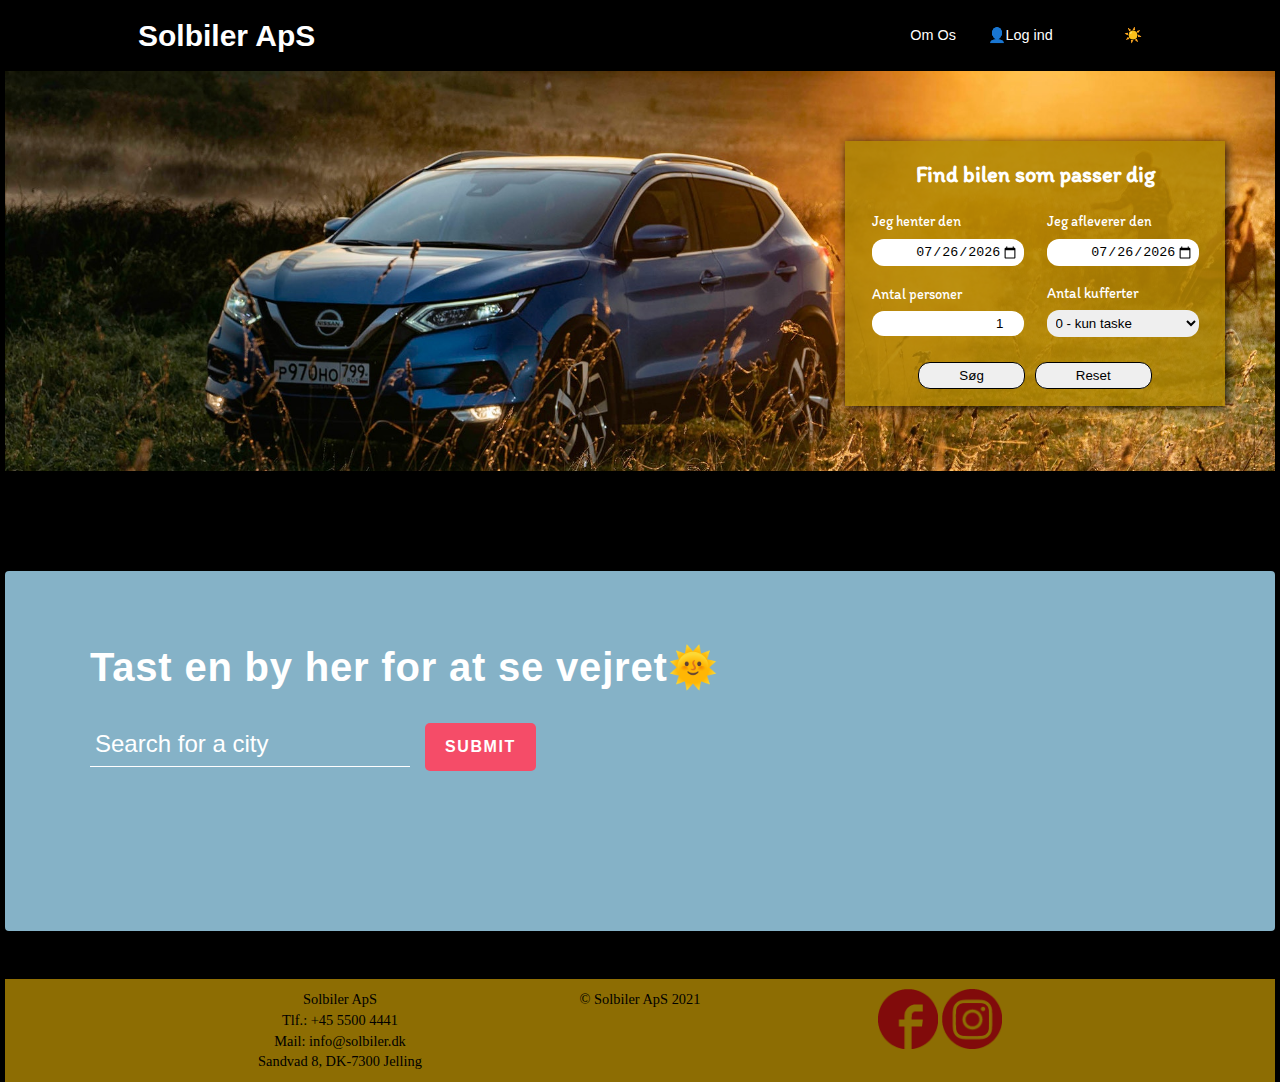
<file: index.html>
<!DOCTYPE html>
<html lang="da">

<head>
    <meta charset="utf-8">
    <meta name="viewport" content="width=device-width, initial-scale=1.0">
    <title>Lej en bil | Solbiler ApS</title>
    <link rel="preconnect" href="https://fonts.gstatic.com">
    <link href="https://fonts.googleapis.com/css2?family=Itim&display=swap" rel="stylesheet">
    <link rel="stylesheet" href="css/minstil.css">
</head>

<body class="wrapper">

    <section class="hoved_sektion">
        <div class="sidehoved">
            <div class="solbiler"> <a href="index.html">Solbiler ApS</a>
            </div> 
            <div class="omos">
                <a href="omos.html">Om Os</a>
            </div>
            <div class="login_symbol">
                <a href="#">👤Log ind</a>
            </div>
            <div class="container">
            <a id="theme-switcher" class="btn"></a>
            </div>
        </div>
    </section>


    <section class="billed_sektion">
        <form id="formular" class="formular" action="" method="">
            <h1 class="formular_overskrift">Find bilen som passer dig</h1>

            <div class="formular_felter">
                <div>
                    <label for="afhentning" class="etiket">Jeg henter den</label>
                    <input type="date" id="afhentning" required>
                </div>

                <div>
                    <label for="aflevering" class="etiket">Jeg afleverer den</label>
                    <input type="date" id="aflevering" required>
                </div>

                <div>
                    <label for="personer" class="etiket">Antal personer</label>
                    <input type="number" value="1" id="personer" max="7" min="1" required>
                </div>

                <div>
                    <label for="kufferter" class="etiket">Antal kufferter</label>
                    <select id="kufferter">
                        <option value="0">0 - kun taske</option>
                        <option value="1">1 kuffert</option>
                        <option value="2">2 kufferter</option>
                        <option value="3">3 kufferter</option>
                        <option value="4">4 kufferter</option>
                    </select>
                </div>
            </div>

            <div class="formular_knap">
                <button id="knap" class="knap" type="submit">Søg</button>
                <button id="resetknap" class="resetknap" type="reset">Reset</button>
            </div>
        </form>
    </section>

    <section class="bil_sektion" id="bil_sektion"></section>

    <template id="skabelon_output">
        <div class="bil">
            <img>
            <div class="bilMM"></div>
            <div class="bildetaljer">
                <div class="kategori">Kategori: </div>
                <div class="antalpersoner">Personer: </div>
                <div class="antalkufferter">Kufferter: </div>
                <div class="antaldageialt">Antal lejedage: </div>
            </div>
            <div class="prisogbook"> DKK
                <div class="lejeudgift">DKK: </div>
                <div class="lejeudgiftEuro">EUR: </div>
                <a href="#" class="booknu_knap">Book nu</a>
            </div>
        </div>
    </template>

    <div class="api">
        
      <section class="top-banner">
        <div class="containervejr">
          <h1 class="heading">Tast en by her for at se vejret🌞</h1>
          <form>
            <input type="text" placeholder="Search for a city" autofocus>
            <button type="submit">SUBMIT</button>
            <span class="msg"></span>
          </form>
        </div>
      </section>
      <section class="ajax-section">
        <div class="containervejr">
          <ul class="cities"></ul>
        </div>
      </section>
    </div>

    <footer>
        <div class="kontaktinfo">
            <div class="footertext">
                <a href="https://Solbiler.dk">Solbiler ApS
                </a>
                <p>
                    Tlf.: +45 5500 4441
                </p>
                <p>
                    Mail: info@solbiler.dk
                </p> 
                <p>
                    Sandvad 8, DK-7300 Jelling
                </p>
        </div>
            <div class="footertext">
                <p>
                    &copy; Solbiler ApS 2021
                </p>
            </div>
            <div class="footertext">
                <a href="#">
                    <img src="billeder/f_icon.png" alt="facebook">
                </a>
                <a href="#">
                    <img src="billeder/i_icon.png" alt="instagram">
                </a>
            </div>
       </div>
    </footer>

    <script src="js/javascript.js"></script>
</body>

</html>
</file>
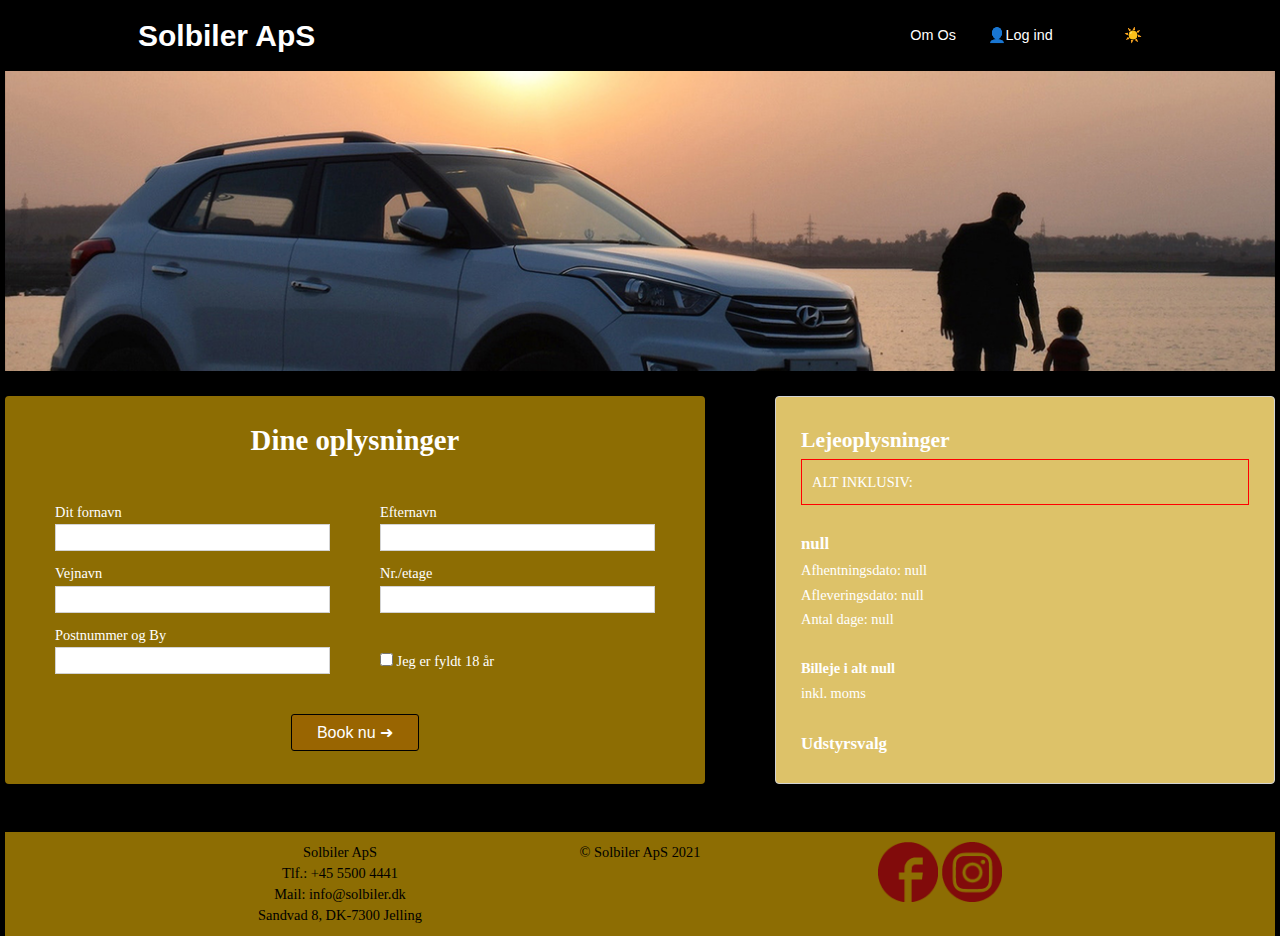
<file: kunde.html>
<!DOCTYPE html>
<html lang="da">

<head>
    <meta charset="utf-8">
    <meta name="viewport" content="width=device-width, initial-scale=1.0">
    <title>Dine oplysninger | Solbiler ApS</title>
    <link rel="stylesheet" href="css/kunde.css">
</head>

<body class="wrapper">


    <section class="hoved_sektion">
        <div class="sidehoved">
            <div class="solbiler"> <a href="index.html">Solbiler ApS</a>
            </div> 
            <div class="omos">
                <a href="omos.html">Om Os</a>
            </div>
            <div class="login_symbol">
                <a href="#">👤Log ind</a>
            </div>
            <div class="container">
            <a id="theme-switcher" class="btn"></a>
            </div>
        </div>
    </section>
   
    
    <div class="billed_sektion"></div>
    <div class="hovedindhold">
        <section class="udstyrssektion">
            <h1 class="overskrift">Dine oplysninger</h1>
            <form class="formular" id="formular">
                <div class="flexsektion">
                    <label>Dit fornavn</label><input type="text" id="fornavn" class="formfelt" tabindex="1" required>
                    <label>Vejnavn</label><input type="text" id="vejnavn" class="formfelt" tabindex="3" required>
                    <label>Postnummer og By</label><input type="text" list="pbliste" id="postnr" class="formfelt" style="width: 275px;" tabindex="5" required>
                </div>
                <div class="flexsektion">
                    <label>Efternavn</label><input type="text" id="efternavn" class="formfelt" tabindex="2" required>
                    <label>Nr./etage</label><input type="text" id="vejnr" class="formfelt" tabindex="4" required>
                    <label><input type="checkbox" class="checkboks" style="margin-top: 30px;" tabindex="6" required> Jeg er fyldt 18 år</label>
                </div>
                <button type="submit" class="videreknap" id="videreknap" tabindex="7">Book nu ➜</button>
            </form>
        </section>

        <datalist id="pbliste"></datalist>
        
        
        <aside id="lejeoplysninger" class="lejeoplysninger">
            <h2>Lejeoplysninger</h2>
            <div id="totalindhold" class="totalindhold">ALT INKLUSIV:</div>
        </aside>

    </div>
    <footer>
        <div class="kontaktinfo">
            <div class="footertext">
                <a href="https://Solbiler.dk">Solbiler ApS
                </a>
                <p>
                    Tlf.: +45 5500 4441
                </p>
                <p>
                    Mail: info@solbiler.dk
                </p> 
                <p>
                    Sandvad 8, DK-7300 Jelling
                </p>
        </div>
            <div class="footertext">
                <p>
                    &copy; Solbiler ApS 2021
                </p>
            </div>
            <div class="footertext">
                <a href="#">
                    <img src="billeder/f_icon.png" alt="facebook">
                </a>
                <a href="#">
                    <img src="billeder/i_icon.png" alt="instagram">
                </a>
            </div>
       </div>
</footer>
    <script src="js/kunde.js"></script>
</body>
</html>
</file>
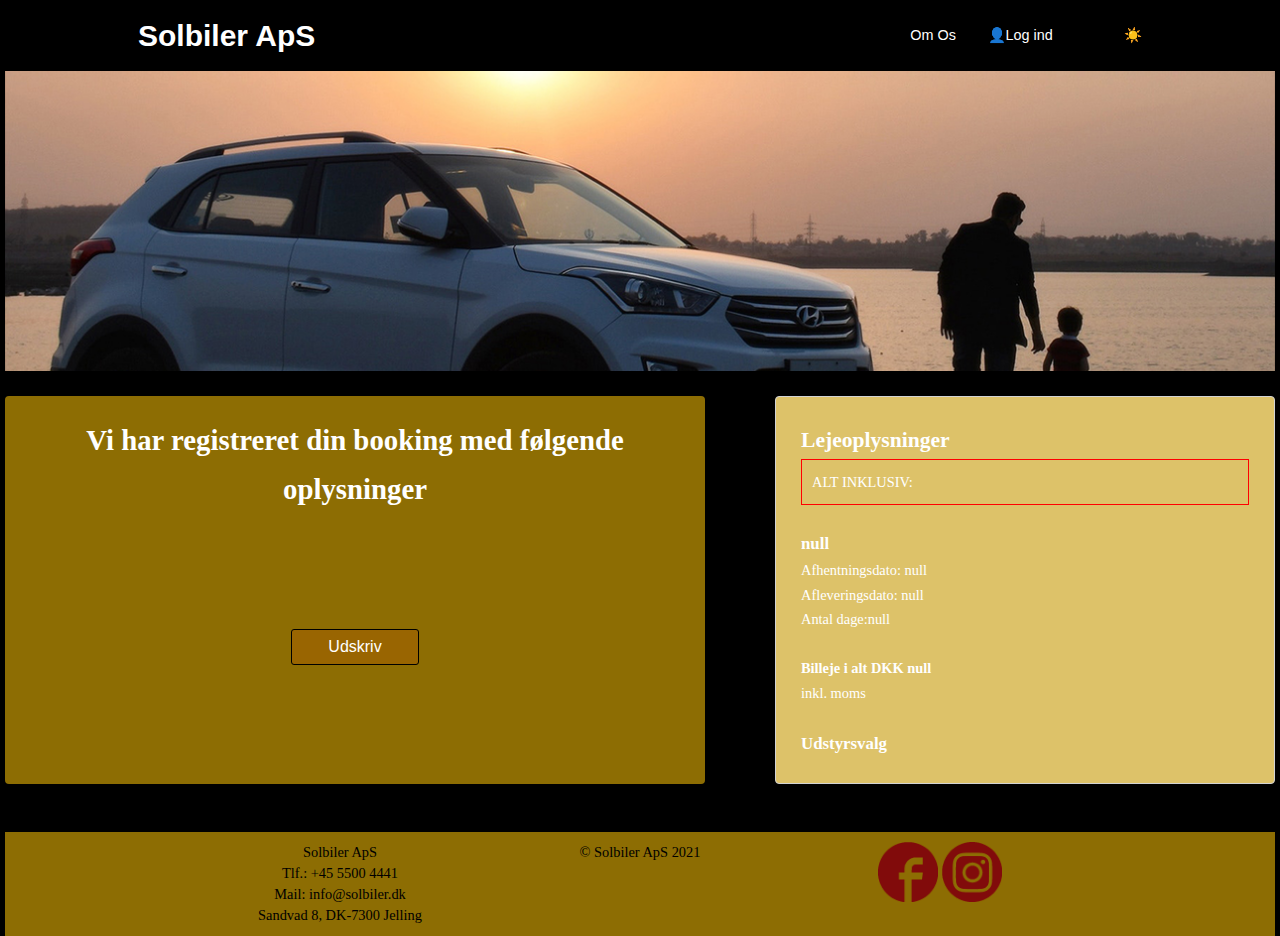
<file: kvittering.html>
<!DOCTYPE html>
<html lang="da">

<head>
    <meta charset="utf-8">
    <meta name="viewport" content="width=device-width, initial-scale=1.0">
    <title>Kvittering | Solbiler ApS</title>
    <link rel="stylesheet" href="css/kunde.css">
</head>

<body class="wrapper">
    <section class="hoved_sektion">
        <div class="sidehoved">
            <div class="solbiler"> <a href="index.html">Solbiler ApS</a>
            </div> 
            <div class="omos">
                <a href="omos.html">Om Os</a>
            </div>
            <div class="login_symbol">
                <a href="#">👤Log ind</a>
            </div>
            <div class="container">
            <a id="theme-switcher" class="btn"></a>
            </div>
        </div>
    </section>
   
    <div class="billed_sektion"></div>
    <div class="hovedindhold">
        <section class="udstyrssektion">
            <h1 class="overskrift">Vi har registreret din booking med følgende oplysninger</h1>
            <div class="formular" style="padding-top: 100px;flex-direction: column; align-content: center; justify-content: space-around;" id="stamopl">
                <button type="button" id="udskrivKnap" class="videreknap">Udskriv</button>
            </div>
        </section>

        <aside id="lejeoplysninger" class="lejeoplysninger">
            <h2>Lejeoplysninger</h2>
            <div id="totalindhold" class="totalindhold">ALT INKLUSIV:</div>
        </aside>

    </div>
    <footer>
        <div class="kontaktinfo">
            <div class="footertext">
                <a href="https://Solbiler.dk">Solbiler ApS
                </a>
                <p>
                    Tlf.: +45 5500 4441
                </p>
                <p>
                    Mail: info@solbiler.dk
                </p> 
                <p>
                    Sandvad 8, DK-7300 Jelling
                </p>
        </div>
            <div class="footertext">
                <p>
                    &copy; Solbiler ApS 2021
                </p>
            </div>
            <div class="footertext">
                <a href="#">
                    <img src="billeder/f_icon.png" alt="facebook">
                </a>
                <a href="#">
                    <img src="billeder/i_icon.png" alt="instagram">
                </a>
            </div>
       </div>
    </footer>
    <script src="js/kvittering.js"></script>

</body>
</html>
</file>
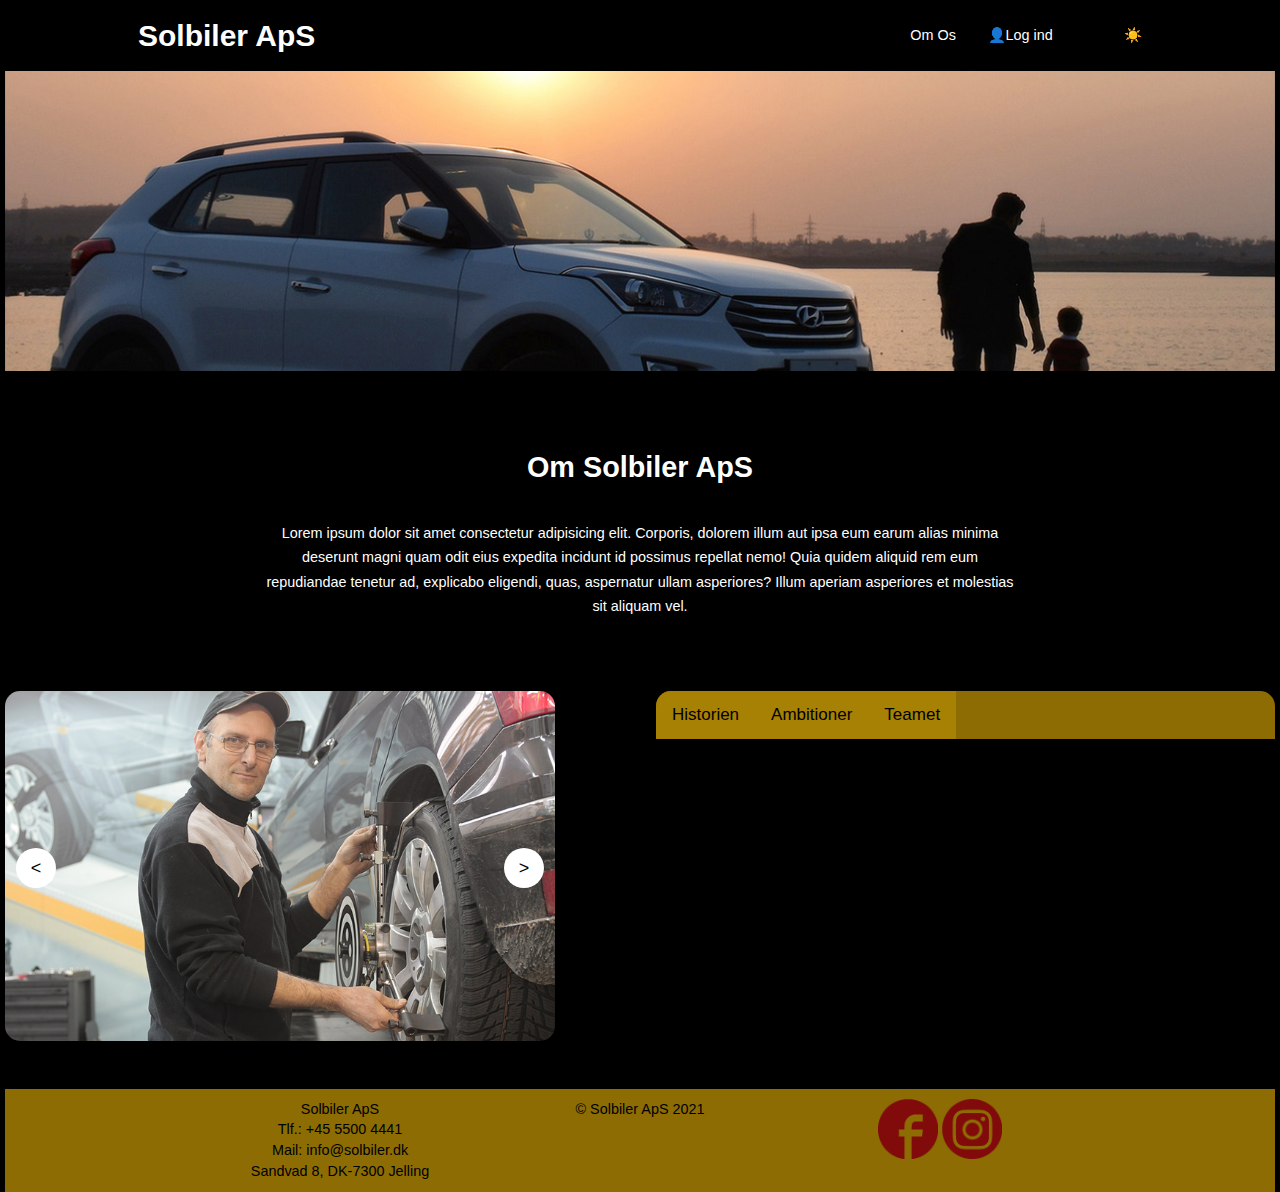
<file: omos.html>
<!DOCTYPE html>
<html lang="da">

<head>
    <meta charset="utf-8">
    <meta name="viewport" content="width=device-width, initial-scale=1.0">
    <title>Lej en bil | Solbiler ApS</title>
    <link rel="preconnect" href="https://fonts.gstatic.com">
    <link href="https://fonts.googleapis.com/css2?family=Itim&display=swap" rel="stylesheet">
    <link rel="stylesheet" href="css/omos.css">
</head>

<body class="wrapper">

    <section class="hoved_sektion">
        <div class="sidehoved">
            <div class="solbiler"> <a href="index.html">Solbiler ApS</a>
            </div> 
            <div class="omos">
                <a href="omos.html">Om Os</a>
            </div>
            <div class="login_symbol">
                <a href="#">👤Log ind</a>
            </div>
            <div class="container">
            <a id="theme-switcher" class="btn"></a>
            </div>
        </div>
    </section>
    <div class="billed_sektion"></div>
    <div class="omtext">
            <h1>
                Om Solbiler ApS
            </h1>
            <p>Lorem ipsum dolor sit amet consectetur adipisicing elit. Corporis, dolorem illum aut ipsa eum earum alias minima deserunt magni quam odit eius expedita incidunt id possimus repellat nemo! Quia quidem aliquid rem eum repudiandae tenetur ad, explicabo eligendi, quas, aspernatur ullam asperiores? Illum aperiam asperiores et molestias sit aliquam vel.
            </p>
        </div>
        
    <section class="content">
        
    <div class="aboutarticle">
         <article class="slider">
                <!-- slide 1 -->
            <div class="slide">
                <img
                src="billeder/pexels-andrea-piacquadio-3806288.jpg" alt=""/>
            </div>

            <!-- slide 2 -->
            <div class="slide">
                <img src="billeder/pexels-bruno-ticianelli-1042442.jpg" alt="" />
            </div>

            <!-- slide 3 -->
            <div class="slide">
                <img src="billeder/pexels-dominika-roseclay-1252500 (1).jpg" alt="" />
            </div>

            <!-- slide 4 -->
            <div class="slide">
                <img src="billeder/pexels-fauxels-3184465.jpg" alt="" />
            </div>

            <!-- slide 5 -->
            <div class="slide">
                <img src="billeder/pexels-sergey-filippov-8766145.jpg" alt="" />
            </div>
        
        

            <!-- Control buttons -->
            <button class="btn btn-next">˃</button>
            <button class="btn btn-prev">˂</button>
        </article>

        <article class="articletabs">
            <div class="tab">
                <button class="tablinks" onclick="openCity(event, 'Historien')">Historien</button>
                <button class="tablinks" onclick="openCity(event, 'Ambitioner')">Ambitioner</button>
                <button class="tablinks" onclick="openCity(event, 'Teamet')">Teamet</button>
            </div>

            <div id="Historien" class="tabcontent">
                <h3>Historien</h3>
                <p>Say cheese lancashire feta. Cottage cheese camembert de normandie manchego cheese triangles dolcelatte cheddar cheese and biscuits jarlsberg. St. agur blue cheese cheesecake babybel squirty cheese st. agur blue cheese cheese triangles manchego macaroni cheese. St. agur blue cheese smelly cheese jarlsberg fondue bavarian bergkase squirty cheese.</p>
            </div>
            <div id="Ambitioner" class="tabcontent">
                <h3>Ambitioner</h3>
                <p>Lorem ipsum dolor sit amet consectetur adipisicing elit. Corporis, dolorem illum aut ipsa eum earum alias minima deserunt magni quam odit eius expedita incidunt id possimus repellat nemo! Quia quidem aliquid rem eum repudiandae tenetur ad, explicabo eligendi, quas, aspernatur ullam asperiores? Illum aperiam asperiores et molestias sit aliquam vel.</p>
            </div>
            <div id="Teamet" class="tabcontent">
                <h3>Teamet</h3>
                <p>Tiramisu caramels cupcake jujubes jelly biscuit. Lemon drops halvah candy shortbread liquorice. Dragée pudding tart tiramisu marzipan powder dragée sweet roll. Biscuit cupcake apple pie brownie gummi bears macaroon. Icing macaroon lemon drops tootsie roll marshmallow toffee candy canes liquorice. Croissant candy canes soufflé sweet roll sweet. Jelly tiramisu croissant topping dessert. Chocolate cake cake apple pie jelly beans tiramisu. Fruitcake gingerbread marzipan fruitcake chocolate topping donut macaroon danish. Macaroon candy sweet roll jujubes apple pie bear claw jelly pudding. Carrot cake topping marshmallow pie muffin halvah carrot cake chocolate bar ice cream. Macaroon jelly fruitcake fruitcake croissant carrot cake ice cream. Jelly beans jujubes powder pastry cheesecake.</p>
            </div>
         </article>
        
    </div>

    </section>
    
   

    <footer>
        <div class="kontaktinfo">
            <div class="footertext">
                <a href="https://Solbiler.dk">Solbiler ApS
                </a>
                <p>
                    Tlf.: +45 5500 4441
                </p>
                <p>
                    Mail: info@solbiler.dk
                </p> 
                <p>
                    Sandvad 8, DK-7300 Jelling
                </p>
        </div>
            <div class="footertext">
                <p>
                    &copy; Solbiler ApS 2021
                </p>
            </div>
            <div class="footertext">
                <a href="#">
                    <img src="billeder/f_icon.png" alt="facebook">
                </a>
                <a href="#">
                    <img src="billeder/i_icon.png" alt="instagram">
                </a>
            </div>
       </div>
    </footer>

    <script src="js/omos.js"></script>
</body>

</html>
</file>
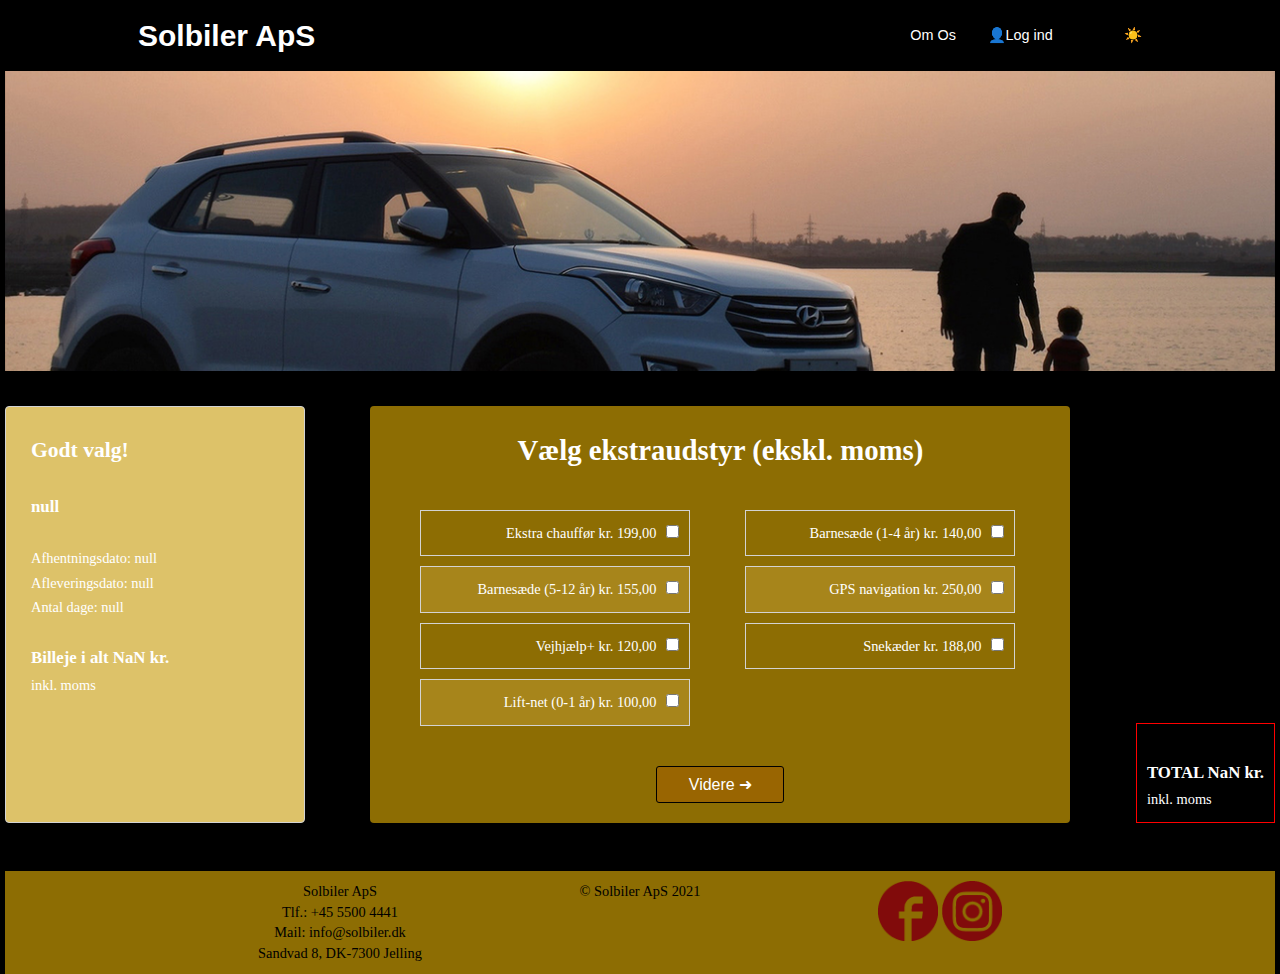
<file: udstyr.html>
<!DOCTYPE html>
<html lang="da">

<head>
    <meta charset="utf-8">
    <meta name="viewport" content="width=device-width, initial-scale=1.0">
    <title>Valg af udstyr | Solbiler ApS</title>
    <link rel="stylesheet" href="css/udstyr.css">
</head>

<body class="wrapper">

    <section class="hoved_sektion">
        <div class="sidehoved">
            <div class="solbiler"> <a href="index.html">Solbiler ApS</a>
            </div> 
            <div class="omos">
                <a href="omos.html">Om Os</a>
            </div>
            <div class="login_symbol">
                <a href="#">👤Log ind</a>
            </div>
            <div class="container">
            <a id="theme-switcher" class="btn"></a>
            </div>
        </div>
    </section>
       
    <div class="billed_sektion"></div>
    <div class="hovedindhold">
        <aside id="lejeoplysninger" class="lejeoplysninger">
            <h2>Godt valg!</h2>
        </aside>
        <section class="udstyrssektion">
            <h1>Vælg ekstraudstyr (ekskl. moms)</h1>
            <form class="formular" id="formular" action="kunde.html">
                <div class="flexsektion">
                    <label>Ekstra chauffør kr. 199,00<input type="checkbox" data-udstyr="Ekstra chauffør" class="checkboks" value="199.00"></label>
                    <label>Barnesæde (5-12 år) kr. 155,00<input type="checkbox" data-udstyr="Barnesæde (5-12 år)" class="checkboks" value="155.00"></label>
                    <label>Vejhjælp+ kr. 120,00<input type="checkbox" class="checkboks" data-udstyr="Vejhjælp+" value="120.00"></label>
                    <label>Lift-net (0-1 år) kr. 100,00<input type="checkbox" class="checkboks" data-udstyr="Lift-net (0-1 år)" value="100.00"></label>
                </div>
                <div class="flexsektion">
                    <label>Barnesæde (1-4 år) kr. 140,00<input type="checkbox" data-udstyr="Barnesæde (1-4 år)" class="checkboks" value="140.00"></label>
                    <label>GPS navigation kr. 250,00<input type="checkbox" data-udstyr="GPS navigation" class="checkboks" value="250.00"></label>
                    <label>Snekæder kr. 188,00<input type="checkbox" data-udstyr="Snekæder" class="checkboks" value="188.00"></label>
                </div>
                  <button class="videreknap">Videre ➜</button>
            </form>
        </section>
        <aside id="totaldkk" class="totaldkk">
            <div id="totalindhold" class="totalindhold">ALT INKLUSIV:</div>
        </aside>
    </div>
<footer>
        <div class="kontaktinfo">
            <div class="footertext">
                <a href="https://Solbiler.dk">Solbiler ApS
                </a>
                <p>
                    Tlf.: +45 5500 4441
                </p>
                <p>
                    Mail: info@solbiler.dk
                </p> 
                <p>
                    Sandvad 8, DK-7300 Jelling
                </p>
        </div>
            <div class="footertext">
                <p>
                    &copy; Solbiler ApS 2021
                </p>
            </div>
            <div class="footertext">
                <a href="#">
                    <img src="billeder/f_icon.png" alt="facebook">
                </a>
                <a href="#">
                    <img src="billeder/i_icon.png" alt="instagram">
                </a>
            </div>
       </div>
</footer>

    <script src="js/udstyr.js"></script>
</body>
</html>
</file>
<file: css/minstil.css>
/* Basic CSS reset */

*, :after, :before {
    margin: 0;
    padding: 0;
    border: 0;
    box-sizing: border-box;
}

:root {
    --bg_main: #85b2c7;
    --text_light: #fff;
    --text_med: #53627c;
    --text_dark: #1e2432;
    --red: #f54c68;
    --darkred: #c3112d;
    --orange: #ff8c00;
  }

html {
    font-size: 100%;
}

/* You start your css below */

.wrapper {
    max-width: 1280px;
    margin: 0 auto;
    padding: 0 5px;
    font-size: 0.9rem;
    background-color: rgb(254, 255, 203);
    color: #333;
    line-height: 1.7;
    transition: 0.2s ease-in-out;
}

.hoved_sektion {
    padding: 10px;
    max-width: 1024px;
    margin: 0 auto;
    
    
}

.sidehoved {
    display: grid; 
    grid-auto-rows: 1fr; 
    grid-template-columns: 2fr 0.2fr 0.2fr 0.2fr; 
    grid-template-rows: 1fr; 
    gap: 0em 0em; 
    grid-template-areas: 
      "solbiler omos login_symbol container"; 
      align-items: center;
    font-family: -apple-system, BlinkMacSystemFont, 'Segoe UI', Roboto, Oxygen, Ubuntu, Cantarell, 'Open Sans', 'Helvetica Neue', sans-serif;
    
}

.solbiler a {
    justify-self: start; 
    grid-area: solbiler; 
    cursor: pointer;
    font-size: 30px;
    font-weight: bold;
}

.omsos {
    justify-self: stretch;
    grid-area: omos;
    cursor: pointer;
}


.login_symbol {
    justify-self: stretch;
    grid-area: login_symbol; 
    cursor: pointer;
}

.container {
    justify-self: end;
    grid-area: container;
    cursor: pointer;
}

.dark {
    background-color: black;
    color: #fff;
    cursor: pointer;
}

.billed_sektion {
    background-image: url('../billeder/camera-1391325_1920.jpg');
    height: 400px;
    background-position: center;
    background-repeat: no-repeat;
    background-size: cover;
    box-shadow: 2px 2px 10px  rgba(0, 0, 0, 0.815);    
}

.formular {
    position: relative;
    float: right;
    top: 70px;
    width: 380px;
    height: 265px;
    background-color: rgba(173, 134, 4, 0.815);
    padding: 15px;
    margin-right: 50px;
    font-family: 'Itim', cursive;
    box-shadow: 2px 2px 10px  rgba(0, 0, 0, 0.815);
}

.formular_overskrift {
    text-align: center;
    font-size: 1.4rem;
}

.formular_felter {
    display: flex;
    justify-content: space-around;
    align-items: center;
    flex-wrap: wrap;
}

#afhentning, #aflevering, #personer {
    width: 9.5rem;
    text-align: right;
    padding: 5px;
    border-radius: 12px;
}

#kufferter {
    width: 9.5rem;
    padding: 5px;
    border-radius: 12px;
}

.etiket {
    margin: 15px 0 5px;
    display: block;
    
}

.formular_knap {
    text-align: center;
    margin-top: 25px;
    
}

.knap {
    cursor: pointer;
    border: 1px solid black;
    padding: 5px 40px;
    border-radius: 12px;
}

.resetknap {
    cursor: pointer;
    border: 1px solid black;
    padding: 5px 40px;
    margin-left: 2%;
    border-radius: 12px;
}


.bil_sektion {
    padding: 50px 0;
    max-width: 1024px;
    /* Forhøjet fra 800px */
    margin: 0 auto;
    /* text-align: center; */
}

.bil {
    display: flex;
    align-items: center;
    justify-content: space-between;
    flex-wrap: wrap;
    border: 1px solid lightgray;
    /* Farve ændret fra black */
    padding: 40px;
    margin: 15px 0;
    border-radius: 5px;
}

.bilMM {
    font-size: 1.5rem;
    width: 13rem;
}

.bildetaljer {
    width: 13rem;
}

.prisogbook {
    display: flex;
    flex-direction: column;
    justify-content: space-between;
    align-items: flex-end;
    height: 6rem;
}

.lejeudgift {
    font-size: 1.3rem;
}

.booknu_knap {
    background-color: rgb(165, 93, 0);
    color: white;
    text-decoration: none;
    text-align: center;
    width: 7rem;
    padding: 0.3rem;
    border: 1px solid black;
    cursor: pointer;
    font-size: 0.9rem;
    border-radius: 3px;
}


img {
    max-width: 200px;
    
}
a {
    color: inherit;
    text-decoration: none;
  }

.api {
    border-radius: 4px;
    padding: 1em;
    box-shadow: 2px 2px 10px  rgba(0, 0, 0, 0.815);
    font: 1rem/1.3 "Roboto", sans-serif;
    background: var(--bg_main);
    color: var(--text_dark);
    padding: 70px;
}

  .api button {
    cursor: pointer;
  }
   
  .top-banner input {
    -webkit-appearance: none;
  }
   
  .top-banner button, .top-banner
  input {
    border: none;
    background: none;
    outline: none;
    color: inherit;
  }
  
  .ajax-section img {
    display: block;
    max-width: 100%;
    height: 150px;
  }
  
  .ajax-section ul {
    list-style: none;
  }
  
  
    
  .containervejr {
    width: 100%;
    max-width: 1200px;
    margin: 0 auto;
    padding: 0 15px;
  }
  
  
  /* SECTION #1
  –––––––––––––––––––––––––––––––––––––––––––––––––– */
  .top-banner {
    color: var(--text_light);
  }
  
  .heading {
    font-weight: bold;
    font-size: 2.5rem;
    letter-spacing: 0.02em;
    padding: 0 0 30px 0;
  }
  
  .top-banner form {
    position: relative;
    display: flex;
    align-items: center;
  }
  
  .top-banner form input {
    font-size: 1.5rem;
    height: 40px;
    padding: 5px 5px 10px;
    border-bottom: 1px solid;
  }
  
  .top-banner form input::placeholder {
    color: currentColor; 
  }
  
  .top-banner form button {
    font-size: 1rem;
    font-weight: bold;
    letter-spacing: 0.1em;
    padding: 15px 20px;
    margin-left: 15px;
    border-radius: 5px;
    background: var(--red);
    transition: background 0.3s ease-in-out;
  }
  
  .top-banner form button:hover {
    background: var(--darkred);
  }
  
  .top-banner form .msg {
    position: absolute;
    bottom: -40px;
    left: 0;
    max-width: 450px;
    min-height: 40px;
  }
  
  
  /* SECTION #2
  –––––––––––––––––––––––––––––––––––––––––––––––––– */
  .ajax-section {
    margin: 70px 0 20px;
  }
  
  .ajax-section .cities {
    display: grid;
    grid-gap: 32px 20px;
    grid-template-columns: repeat(4, 1fr);
  }
  
  .ajax-section .city {
    position: relative;
    padding: 40px 10%;
    border-radius: 20px;
    background: var(--text_light);
    color: var(--text_med);
  }
  
  .ajax-section .city::after {
    content: '';
    width: 90%;
    height: 50px;
    position: absolute;
    bottom: -12px;
    left: 5%;
    z-index: -1;
    opacity: 0.3;
    border-radius: 20px;
    background: var(--text_light);
  }
  
  .ajax-section figcaption {
    margin-top: 10px;
    text-transform: uppercase;
    letter-spacing: 0.05em;
  }
  
  .ajax-section .city-temp {
    font-size: 5rem;
    font-weight: bold;
    margin-top: 10px;
    color: var(--text_dark);
  }
  
  .ajax-section .city sup {
    font-size: 0.5em;
  }
  
  .ajax-section .city-name sup {
    padding: 0.2em 0.6em;
    border-radius: 30px;
    color: var(--text_light);
    background: var(--orange);
  }
  
  .ajax-section .city-icon {
    margin-top: 10px;
    width: 100px;
    height: 100px;
  }

/* footer starter her */
 footer {
      margin-top: 3rem;
      padding: 10px;
      background-color: rgba(173, 134, 4, 0.815);
  }

  .kontaktinfo {
    display: flex;
    flex-flow: row wrap;
    justify-content: center;
    margin: auto;
    color: black;
    text-align: center;
  }
  
  .kontaktinfo a:hover {
    color: var(--orange);
    font-size: 1.5rem;
    cursor: pointer;
  }
  
  .footertext {
    line-height: 1.3rem;
    flex-basis: 300px;
      
  }
  
  .footertext img {
    max-width: 20%;
    padding: var(--whitespace);
  }
  
  
  @media screen and (max-width: 1000px) {
    .api {
      padding: 30px;
    }
    
    .ajax-section .cities {
      grid-template-columns: repeat(3, 1fr);
    }
  }
  
  @media screen and (max-width: 700px) {
    .heading,
    .ajax-section .city-temp {
      font-size: 3rem;
    }
    
    .ajax-section {
      margin-top: 20px;
    }
    
    .top-banner form {
      flex-direction: column;
      align-items: flex-start;
    }
    
    .top-banner form input,
    .top-banner form button {
      width: 100%;
    }
  
    .top-banner form button {
      margin: 20px 0 0 0;
    }
    
    .top-banner form .msg {
      position: static;
      max-width: none;
      min-height: 0;
      margin-top: 10px;
    }
  
    .ajax-section .cities {
      grid-template-columns: repeat(2, 1fr);
    }
  }
  
  /*
  @media screen and (max-width: 500px) {
    body {
      padding: 15px;
    }
    
    .ajax-section .cities {
      grid-template-columns: repeat(1, 1fr);
    }
  } */
  
 

@media only screen and (max-width: 900px) {
    .formular {
        margin-right: 15px;
    }
    .bil {
        flex-direction: column;
        justify-content: space-around;
        height: 500px;
        align-items: center;
    }
    .bilMM, .bildetaljer {
        width: auto;
    }
}

@media only screen and (max-width: 410px) {
    .billed_sektion {
        height: 475px;
    }
    .formular {
        top: 40px;
        margin: 0 auto;
        padding: auto;
        width: auto;
        height: auto;
    }
    .api {
        padding: 15px;
      }
      
      .ajax-section .cities {
        grid-template-columns: repeat(1, 1fr);
      }
   
}
</file>
<file: css/kunde.css>
/* Basic CSS reset */
*,
:after,
:before {
    margin: 0;
    padding: 0;
    border: 0;
    box-sizing: border-box;
}
:root {
    --bg_main: #85b2c7;
    --text_light: #fff;
    --text_med: #53627c;
    --text_dark: #1e2432;
    --red: #f54c68;
    --darkred: #c3112d;
    --orange: #ff8c00;
  }


html {
    font-size: 100%;
}

/* You start your css below */

.wrapper {
    max-width: 1280px;
    margin: 0 auto;
    padding: 0 5px;
    font-size: 0.9rem;
    background-color: rgb(254, 255, 203);
    color: #333;
    line-height: 1.7;
    transition: 0.2s ease-in-out;

}

.hoved_sektion {
    padding: 10px;
    max-width: 1024px;
    margin: 0 auto;
    
    
}

.sidehoved {
    display: grid; 
    grid-auto-rows: 1fr; 
    grid-template-columns: 2fr 0.2fr 0.2fr 0.2fr; 
    grid-template-rows: 1fr; 
    gap: 0em 0em; 
    grid-template-areas: 
      "solbiler omos login_symbol container"; 
      align-items: center;
    font-family: -apple-system, BlinkMacSystemFont, 'Segoe UI', Roboto, Oxygen, Ubuntu, Cantarell, 'Open Sans', 'Helvetica Neue', sans-serif;
    
}

.solbiler a {
    justify-self: start; 
    grid-area: solbiler; 
    cursor: pointer;
    font-size: 30px;
    font-weight: bold;
}

.omsos {
    justify-self: stretch;
    grid-area: omos;
    cursor: pointer;
}


.login_symbol {
    justify-self: stretch;
    grid-area: login_symbol; 
    cursor: pointer;
}

.container {
    justify-self: end;
    grid-area: container;
    cursor: pointer;
}

.dark {
    background-color: black;
    color: #fff;
    cursor: pointer;
}

.billed_sektion {
    background-image: url('../billeder/solbanner.png');
    height: 300px;
    background-position: center;
    background-repeat: no-repeat;
    background-size: cover;

}


.hovedindhold {
    margin-top: 25px;
    display: flex;
    flex-wrap: wrap;
    justify-content: space-between;
}

.lejeoplysninger {
    background-color: rgb(221, 194, 105);
    box-shadow: 2px 2px 10px  rgba(0, 0, 0, 0.815);
    width: 500px;
    padding: 25px;
    border: 1px solid lightgray;
    border-radius: 4px;
}

.udstyrssektion {
    max-width: 700px;
    background-color: antiquewhite;
    background-color: rgba(173, 134, 4, 0.815);
    box-shadow: 2px 2px 10px  rgba(0, 0, 0, 0.815);
    padding: 20px;
    border-radius: 4px;
}

.formular {
    display: flex;
    justify-content: center;
    flex-wrap: wrap;
}

label {
    display: block;
    text-align: left;
    margin: 10px 5px 0 0;
}

.checkboks {
    margin-top: 10px;
}

.flexsektion {
    width: 275px;
    margin: 25px;
}

.formfelt {
    border: 1px solid lightgray;
    padding: 5px;
}

.overskrift {
    text-align: center;
}

.videreknap {
    background-color: rgba(165, 93, 0, 0.5);
    color: white;
    text-decoration: none;
    text-align: center;
    width: 8rem;
    padding: 0.5rem;
    border: 1px solid black;
    font-size: 1rem;
    border-radius: 3px;
    margin-top: 15px;
}

.totaldkk {
    display: flex;
    flex-direction: column;
    justify-content: flex-end;
}

.totalindhold {
    padding: 10px;
    border: 1px solid red;
}

.formfelt {
    width: 275px
}

#postnr {
    width: 100px;
}


/* footer starter her */

a {
    color: inherit;
    text-decoration: none;
  }
footer {
    margin-top: 3rem;
    padding: 10px;
    background-color: rgba(173, 134, 4, 0.815);
}

.kontaktinfo {
  display: flex;
  flex-flow: row wrap;
  justify-content: center;
  margin: auto;
  color: black;
  text-align: center;
}

.kontaktinfo a:hover {
  color: var(--orange);
  font-size: 1.5rem;
  cursor: pointer;
}

.footertext {
  line-height: 1.3rem;
  flex-basis: 300px;
    
}

.footertext img {
  max-width: 20%;
  padding: var(--whitespace);
}
</file>
<file: css/omos.css>
/* Basic CSS reset */
*,
:after,
:before {
    margin: 0;
    padding: 0;
    border: 0;
    box-sizing: border-box;
}
:root {
    --bg_main: #85b2c7;
    --text_light: #fff;
    --text_med: #53627c;
    --text_dark: #1e2432;
    --red: #f54c68;
    --darkred: #c3112d;
    --orange: #ff8c00;
  }


html {
    font-size: 100%;
}

/* You start your css below */

.wrapper {
    max-width: 1280px;
    margin: 0 auto;
    padding: 0 5px;
    font-family: -apple-system, BlinkMacSystemFont, 'Segoe UI', Roboto, Oxygen, Ubuntu, Cantarell, 'Open Sans', 'Helvetica Neue', sans-serif;
    font-size: 0.9rem;
    background-color: rgb(254, 255, 203);
    color: #333;
    line-height: 1.7;
    transition: 0.2s ease-in-out;

}

.hoved_sektion {
    padding: 10px;
    max-width: 1024px;
    margin: 0 auto;
    
    
}

.sidehoved {
    display: grid; 
    grid-auto-rows: 1fr; 
    grid-template-columns: 2fr 0.2fr 0.2fr 0.2fr; 
    grid-template-rows: 1fr; 
    gap: 0em 0em; 
    grid-template-areas: 
      "solbiler omos login_symbol container"; 
      align-items: center;
    font-family: -apple-system, BlinkMacSystemFont, 'Segoe UI', Roboto, Oxygen, Ubuntu, Cantarell, 'Open Sans', 'Helvetica Neue', sans-serif;
    
}

.solbiler a {
    justify-self: start; 
    grid-area: solbiler; 
    cursor: pointer;
    font-size: 30px;
    font-weight: bold;
}

.omos {
    justify-self: stretch;
    grid-area: omos;
    cursor: pointer;
}


.login_symbol {
    justify-self: stretch;
    grid-area: login_symbol; 
    cursor: pointer;
}

.container {
    justify-self: end;
    grid-area: container;
    cursor: pointer;
}

.dark {
    background-color: black;
    color: #fff;
    cursor: pointer;
}

.billed_sektion {
    background-image: url('../billeder/solbanner.png');
    height: 300px;
    background-position: center;
    background-repeat: no-repeat;
    background-size: cover;

}



.hovedindhold {
    margin-top: 25px;
    display: flex;
    flex-wrap: wrap;
    justify-content: space-between;
}

.omtext {
  text-align: center;
  font-family: 'Open Sans', sans-serif;
  padding: 3em;
}

.omtext h1{ 
  padding: 1em;
  font-family: 'Open Sans', sans-serif;
  font-weight: bold;
}

.omtext p {
  margin: 0 15em 2em 15em;
}


.aboutarticle {
  display: grid;
  grid-template-columns: 1fr 1fr;
  column-gap: 2rem;
  margin: 0 auto;
}

.slider {
  width: 100%;
  max-width: 550px;
  height: 350px;
  position: relative;
  overflow: hidden;  /* <===  */
  border-radius: 15px;
  
}

.slide {
  width: 100%;
  max-width: 800px;
  height: 350px;
  position: absolute;
  transition: all 0.5s;
}

.slide img {
  width: 100%;
  height: 100%;
  object-fit: cover;
}

.aboutarticle .btn {
  position: absolute;
  width: 40px;
  height: 40px;
  padding: 10px;
  border: none;
  border-radius: 50%;
  z-index: 10px;
  cursor: pointer;
  background-color: #fff;
  font-size: 18px;
}

.aboutarticle .btn:active {
  transform: scale(1.1);
}

.btn-prev {
  top: 45%;
  left: 2%;
}

.btn-next {
  top: 45%;
  right: 2%;
}

.tab {
  overflow: hidden;
  background-color: rgba(173, 134, 4, 0.815);
  border-top-left-radius: 15px;
  border-top-right-radius: 15px;
}

.articletabs button {
  background-color: inherit;
  float: left;
  border: none;
  outline: none;
  cursor: pointer;
  padding: 14px 16px;
  transition: 0.3;
  font-size: 17px;
}

.tab button:hover {
  background-color: #ffae00;

}

.tab button.active {
  background-color: #ffc400;
}

.tabcontent {
  display: none;
  background-color: rgba(173, 134, 4, 0.815);
  box-shadow: 0px 3px 8px  rgba(0, 0, 0, 0.815);
  padding: 6px 12px;
  border-top: none;
  border-bottom-left-radius: 15px;
  border-bottom-right-radius: 15px;
}

.tabcontent {
  animation: fadeEffect 1s; /* Fading effect takes 1 second */
}
/* Fade effect */
@keyframes fadeEffect {
  from {opacity: 0;}
  to {opacity: 1;}

}

/* footer starter her */

a {
    color: inherit;
    text-decoration: none;
  }
footer {
    margin-top: 3rem;
    padding: 10px;
    background-color: rgba(173, 134, 4, 0.815);
}

.kontaktinfo {
  display: flex;
  flex-flow: row wrap;
  justify-content: center;
  margin: auto;
  color: black;
  text-align: center;
}

.kontaktinfo a:hover {
  color: var(--orange);
  font-size: 1.5rem;
  cursor: pointer;
}

.footertext {
  line-height: 1.3rem;
  flex-basis: 300px;
    
}

.footertext img {
  max-width: 20%;
  padding: var(--whitespace);
}
</file>
<file: css/udstyr.css>
/* Basic CSS reset */
*,
:after,
:before {
    margin: 0;
    padding: 0;
    border: 0;
    box-sizing: border-box;
}

:root {
    --bg_main: #85b2c7;
    --text_light: #fff;
    --text_med: #53627c;
    --text_dark: #1e2432;
    --red: #f54c68;
    --darkred: #c3112d;
    --orange: #ff8c00;
  }

html {
    font-size: 100%;
}

/* You start your css below */

.wrapper {
    max-width: 1280px;
    margin: 0 auto;
    padding: 0 5px;
    font-size: 0.9rem;
    background-color: rgb(254, 255, 203);
    color: #333;
    line-height: 1.7;
    transition: 0.2s ease-in-out;
}

.hoved_sektion {
    padding: 10px;
    max-width: 1024px;
    margin: 0 auto;
    
    
}

.sidehoved {
    display: grid; 
    grid-auto-rows: 1fr; 
    grid-template-columns: 2fr 0.2fr 0.2fr 0.2fr; 
    grid-template-rows: 1fr; 
    gap: 0em 0em; 
    grid-template-areas: 
      "solbiler omos login_symbol container"; 
      align-items: center;
    font-family: -apple-system, BlinkMacSystemFont, 'Segoe UI', Roboto, Oxygen, Ubuntu, Cantarell, 'Open Sans', 'Helvetica Neue', sans-serif;
    
}

.solbiler a {
    justify-self: start; 
    grid-area: solbiler; 
    cursor: pointer;
    font-size: 30px;
    font-weight: bold;
}

.omsos {
    justify-self: stretch;
    grid-area: omos;
    cursor: pointer;
}


.login_symbol {
    justify-self: stretch;
    grid-area: login_symbol; 
    cursor: pointer;
}

.container {
    justify-self: end;
    grid-area: container;
    cursor: pointer;
}

.dark {
    background-color: black;
    color: #fff;
    cursor: pointer;
}


.billed_sektion {
    background-image: url('../billeder/solbanner.png');
    height: 300px;
    background-position: center;
    background-repeat: no-repeat;
    background-size: cover;
}

.hovedindhold {
    margin-top: 35px;
    display: flex;
    flex-wrap: wrap;
}

.lejeoplysninger {
    background-color: rgb(221, 194, 105);
    box-shadow: 2px 2px 10px  rgba(0, 0, 0, 0.815);
    width: 300px;
    padding: 25px;
    border: 1px solid lightgray;
    border-radius: 4px;
}

.udstyrssektion {
    text-align: center;
    max-width: 700px;
    margin: 0 auto;
    background-color: rgba(173, 134, 4, 0.815);
    box-shadow: 2px 2px 10px  rgba(0, 0, 0, 0.815);
    padding: 20px;
    border-radius: 4px;
}

.formular {
    display: flex;
    justify-content: center;
    flex-wrap: wrap;
}

label {
    border: 1px solid lightgray;
    display: block;
    text-align: right;
    margin: 10px 5px 0 0;
    padding: 10px;
}


label:nth-child(2n) {
    background-color: rgba(244, 204, 96, 0.26);
}

.checkboks {
    margin-left: 10px;
}

.flexsektion {
    width: 275px;
    margin: 25px;
}

.videreknap {
    background-color: rgba(165, 93, 0, 0.5);
    color: white;
    text-decoration: none;
    text-align: center;
    width: 8rem;
    padding: 0.5rem;
    border: 1px solid black;
    font-size: 1rem;
    border-radius: 3px;
    margin-top: 15px;
}

.totaldkk {
    display: flex;
    flex-direction: column;
    justify-content: flex-end;
}

.totalindhold {
    padding: 10px;
    border: 1px solid red;
}

/* footer starter her */
a {
    color: inherit;
    text-decoration: none;
  }

footer {
    margin-top: 3rem;
    padding: 10px;
    background-color: rgba(173, 134, 4, 0.815);
}



.kontaktinfo {
  display: flex;
  flex-flow: row wrap;
  justify-content: center;
  margin: auto;
  color: black;
  text-align: center;
}

.kontaktinfo a:hover {
  color: var(--orange);
  font-size: 1.5rem;
  cursor: pointer;
}

.footertext {
  line-height: 1.3rem;
  flex-basis: 300px;
    
}

.footertext img {
  max-width: 20%;
  padding: var(--whitespace);
}
</file>
